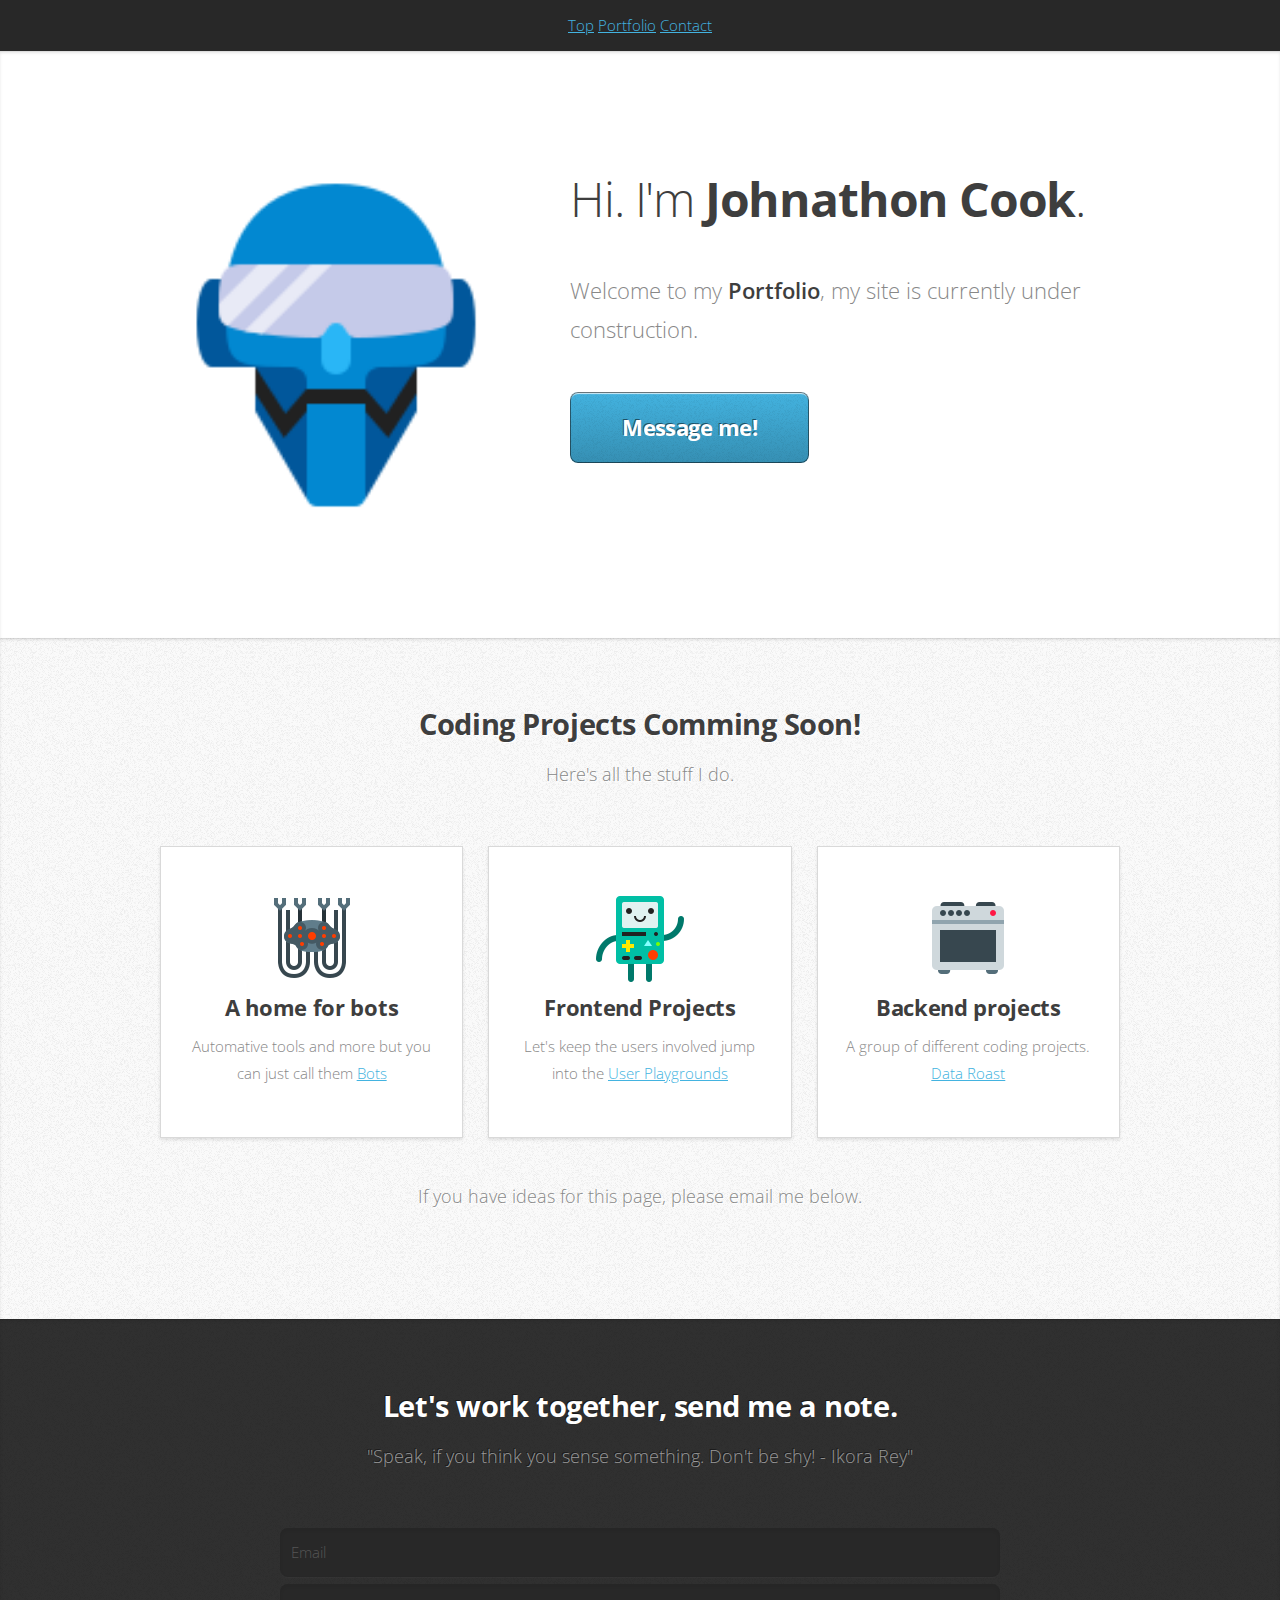
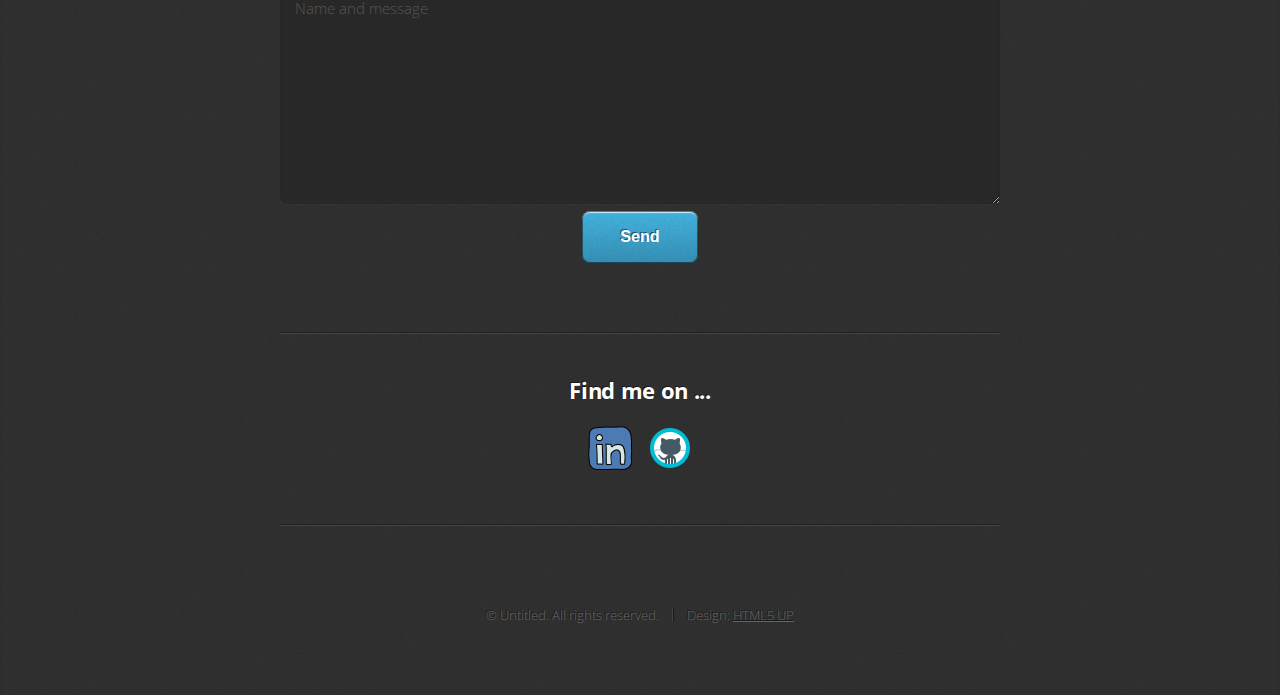
<file: index.html>
<!DOCTYPE HTML>
<!--
  Miniport by HTML5 UP
  html5up.net | @ajlkn
  Free for personal and commercial use under the CCA 3.0 license (html5up.net/license)
-->
<html>
  <head>
    <title>Home Page</title>
    <meta charset="utf-8" />
    <meta name="viewport" content="width=device-width, initial-scale=1, user-scalable=no" />
    <link rel="stylesheet" href="css/main.css" />
  </head>
  <body class="is-preload">

    <!-- Nav -->
      <nav id="nav">
        <ul class="container">
          <li id><a href="#top">Top</a></li>
          <li><a href="#work">Portfolio</a></li>
          <li><a href="#contact">Contact</a></li>
        </ul>
      </nav>

    <!-- Home -->
      <article id="top" class="wrapper style1">
        <div class="container">
          <div class="row">
            <div class="col-4 col-5-large col-12-medium">
              <span class="image fit"><img src="images/joe-pineapples-144.png" alt="" /></span>
            </div>
            <div class="col-8 col-7-large col-12-medium">
              <header>
                <h1>Hi. I'm <strong>Johnathon Cook</strong>.</h1>
              </header>
              <p>Welcome to my <strong>Portfolio</strong>, my site is currently under construction.
              </p>
              <a href="#contact" class="button large scrolly">Message me!</a>
            </div>
          </div>
        </div>
      </article>

    <!-- Top Projects -->
      <article id="work" class="wrapper style2">
        <div class="container">
          <header>
            <h2>Coding Projects Comming Soon!</h2>
            <p>Here's all the stuff I do.</p>
          </header>
          <div class="row aln-center">
    <!-- Bot -->

            <div class="col-4 col-6-medium col-12-small">
              <section class="box style1">
                <img src="images/matrix-hunter-96.png" alt="bot">
                <h3> A home for bots</h3>
                <p>Automative tools and more but 
                  you can just call them <a href="/bots/">Bots</a></p>
               
              </section>
            </div>

  <!-- Game -->
            <div class="col-4 col-6-medium col-12-small">
              <section class="box style1">
                <img src="images/bmo-96.png" alt="game">
                <h3>Frontend Projects</h3>
                <p> Let's keep the users involved jump into the <a href="/uiSkills/">User Playgrounds</a></p>
              </section>
            </div>

<!-- CookBook -->
            <div class="col-4 col-6-medium col-12-small">
              <section class="box style1">
                <img src="images/cooker-96.png" alt="cookbook">
                <h3> Backend projects </h3>
                <p> A group of different coding projects.
                  <a href="/dataRoast/"> Data Roast</a></p>
              </section>
            </div>
          </div>
          <footer>
            <p>If you have ideas for this page, please email me below.</p>
          </footer>
        </div>
      </article>

    <!-- Contact -->
      <article id="contact" class="wrapper style4">
        <div class="container medium">
          <header>
            <h2>Let's work together, send me a note.</h2>
            <p>"Speak, if you think you sense something. Don't be shy! - Ikora Rey"</p>
          </header>
          <div class="row">
            <div class="col-12">
            <!-- modify this form HTML and place wherever you want your form -->

              <form
                action="https://formspree.io/xdqnjdym"
                method="POST">

                <label>
                  
                  <input type="text" name="_replyto" placeholder="Email">
                </label>

                <label>
                  
                  <textarea name="message" placeholder=" Name and message"></textarea>
                </label>

                <!-- your other form fields go here -->

                <button type="submit">Send</button>
              </form>

          </div>
            
            <div class="col-12">
              <hr />
              <h3>Find me on ...</h3>
              <ul class="social">

                <li><a href="https://www.linkedin.com/in/cooksjohns/" class="icon"><img src="images/linkedin.png" alt="" /></a></li>
               <li><a href="https://github.com/Cooks-Johns" class="icon">
                <img src="images/github.png" alt="github_icon">       
               </a></li>
                
              </ul>
              <hr />
            </div>
          </div>
          <footer>
            <ul id="copyright">
              <li>&copy; Untitled. All rights reserved.</li><li>Design: <a href="http://html5up.net">HTML5 UP</a></li>
            </ul>
          </footer>
        </div>
      </article>

    <!-- Scripts -->
      <script src="js/jquery.min.js"></script>
      <script src="js/jquery.scrolly.min.js"></script>
      <script src="js/browser.min.js"></script>
      <script src="js/breakpoints.min.js"></script>
      <script src="js/util.js"></script>
      <script src="js/main.js"></script>

  </body>
</html>
</file>
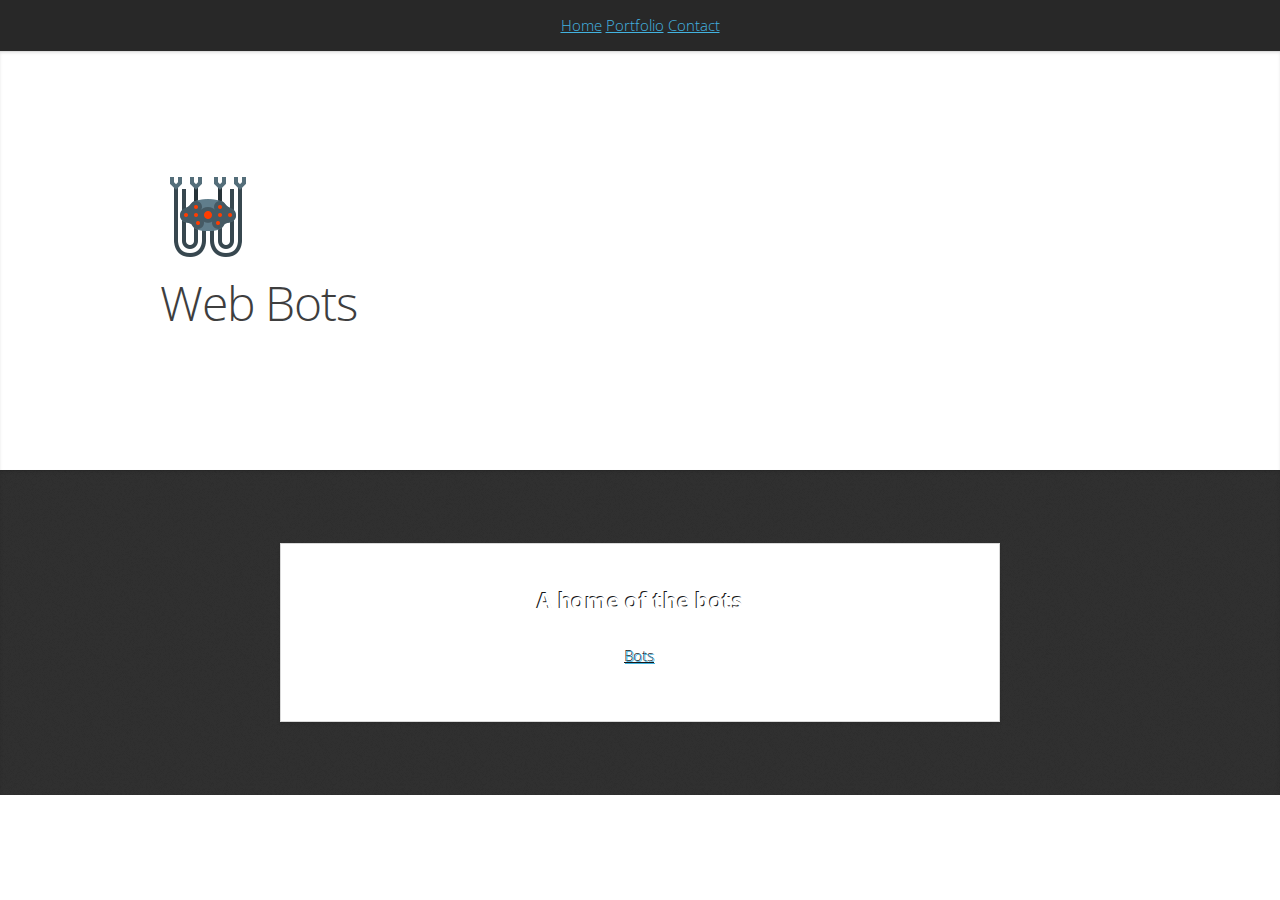
<file: bots/index.html>
<!DOCTYPE HTML>
<!--
  Miniport by HTML5 UP
  html5up.net | @ajlkn
  Free for personal and commercial use under the CCA 3.0 license (html5up.net/license)
-->
<html>
  <head>
    <title>Home Page</title>
    <meta charset="utf-8" />
    <meta name="viewport" content="width=device-width, initial-scale=1, user-scalable=no" />
    <link rel="stylesheet" href="/css/main.css" />
  </head>
  <body class="is-preload">

    <!-- Nav -->
      <nav id="nav">
        <ul class="container">
          <li id><a href="/">Home</a></li>
          <li><a href="#work">Portfolio</a></li>
          <li><a href="#contact">Contact</a></li>
        </ul>
      </nav>

    <!-- Home -->
      <article id="top" class="wrapper style1">
        <div class="container">
          <div class="row">
            <div class="col-4 col-5-large col-12-medium">
             <img src="
                /images/matrix-hunter-96.png" alt="bot">
                <h1> Web Bots</h1>
            </div>
          </div>
        </div>
      </article>

<article id="contact" class="wrapper style4">
        <div class="container medium">

 <div class="col-4 col-6-medium col-12-small">
              <section class="box style1">
                
                <h3> A home of the bots</h3>
                <p> </p>
                <a href="/bots/">Bots</a>
              </section>
            </div>

         </div>
      </article>



    <!-- Scripts -->
      <script src="/js/jquery.min.js"></script>
      <script src="/js/jquery.scrolly.min.js"></script>
      <script src="/js/browser.min.js"></script>
      <script src="/js/breakpoints.min.js"></script>
      <script src="/js/util.js"></script>
      <script src="/js/main.js"></script>

  </body>
</html>
</file>
<file: css/main.css>
@import url("https://fonts.googleapis.com/css?family=Open+Sans:300,300italic,600,600italic,700");
@import url("fontawesome-all.min.css");

/*
	Miniport by HTML5 UP
	html5up.net | @ajlkn
	Free for personal and commercial use under the CCA 3.0 license (html5up.net/license)
*/

html, body, div, span, applet, object,
iframe, h1, h2, h3, h4, h5, h6, p, blockquote,
pre, a, abbr, acronym, address, big, cite,
code, del, dfn, em, img, ins, kbd, q, s, samp,
small, strike, strong, sub, sup, tt, var, b,
u, i, center, dl, dt, dd, ol, ul, li, fieldset,
form, label, legend, table, caption, tbody,
tfoot, thead, tr, th, td, article, aside,
canvas, details, embed, figure, figcaption,
footer, header, hgroup, menu, nav, output, ruby,
section, summary, time, mark, audio, video {
	margin: 0;
	padding: 0;
	border: 0;
	font-size: 100%;
	font: inherit;
	vertical-align: baseline;}

article, aside, details, figcaption, figure,
footer, header, hgroup, menu, nav, section {
	display: block;}

body {
	line-height: 1;
}

ol, ul {
	list-style: none;
}

blockquote, q {
	quotes: none;
}

	blockquote:before, blockquote:after, q:before, q:after {
		content: '';
		content: none;
	}

table {
	border-collapse: collapse;
	border-spacing: 0;
}

body {
	-webkit-text-size-adjust: none;
}

mark {
	background-color: transparent;
	color: inherit;
}

input::-moz-focus-inner {
	border: 0;
	padding: 0;
}

input, select, textarea {
	-moz-appearance: none;
	-webkit-appearance: none;
	-ms-appearance: none;
	appearance: none;
}

/* Basic */

	html {
		box-sizing: border-box;
	}

	*, *:before, *:after {
		box-sizing: inherit;
	}

	body {
		padding-top: 3.5em;
	}

		body.is-preload *, body.is-preload *:before, body.is-preload *:after {
			-moz-animation: none !important;
			-webkit-animation: none !important;
			-ms-animation: none !important;
			animation: none !important;
			-moz-transition: none !important;
			-webkit-transition: none !important;
			-ms-transition: none !important;
			transition: none !important;
		}

	body, input, textarea, select {
		font-family: 'Open Sans', sans-serif;
		line-height: 1.85em;
		color: #888;
		font-weight: 300;
		font-size: 13pt;
	}

	a {
		-moz-transition: color .2s ease-in-out;
		-webkit-transition: color .2s ease-in-out;
		-ms-transition: color .2s ease-in-out;
		transition: color .2s ease-in-out;
		color: #43B3E0;
		text-decoration: underline;
	}

		a:hover {
			color: #43bff0 !important;
		}

		a img {
			border: 0;
		}

	b, strong {
		font-weight: 600;
		color: #3e3e3e;
	}

	i, em {
		font-style: italic;
	}

	sub {
		position: relative;
		top: 0.5em;
		font-size: 0.8em;
	}

	sup {
		position: relative;
		top: -0.5em;
		font-size: 0.8em;
	}

	blockquote {
		border-left: solid 0.75em #eee;
		padding: 1em 0 1em 1.5em;
		font-style: italic;
	}

	h1, h2, h3, h4, h5, h6 {
		color: #3e3e3e;
		margin: 0 0 0.75em 0;
	}

	h1 a, h2 a, h3 a, h4 a, h5 a, h6 a {
		text-decoration: none;
		color: inherit;
	}

	h2, h3, h4, h5, h6 {
		font-weight: 700;
	}

	h1 {
		font-size: 3.25em;
		letter-spacing: -0.025em;
		font-weight: 300;
	}

		h1 strong {
			font-weight: 700;
		}

	h2 {
		font-size: 2em;
		letter-spacing: -0.015em;
	}

	h3 {
		font-size: 1.5em;
		letter-spacing: -0.015em;
	}

	em, i {
		font-style: italic;
	}

	br.clear {
		clear: both;
	}

	hr {
		border: 0;
		border-top: solid 1px #444;
		border-top-color: rgba(0, 0, 0, 0.35);
		box-shadow: 0px 1px 0px 0px rgba(255, 255, 255, 0.1);
		height: 1px;
		margin: 3em 0;
	}

	p, ul, ol, dl, table {
		margin-bottom: 2em;
	}

	header {
		margin: 0 0 3em 0;
	}

		header > p {
			font-size: 1.25em;
			margin: 0;
		}

	footer {
		margin: 3em 0 0 0;
	}

		footer > p {
			font-size: 1.25em;
		}

/* Container */

	.container {
		margin: 0 auto;
		max-width: calc(100% - 50px);
		width: 1200px;
	}

		.container.medium {
			width: 900px;
		}

		@media screen and (max-width: 1680px) {

			.container {
				width: 1200px;
			}

				.container.medium {
					width: 900px;
				}

		}

		@media screen and (max-width: 1280px) {

			.container {
				width: 960px;
			}

				.container.medium {
					width: 720px;
				}

		}

		@media screen and (max-width: 980px) {

			.container {
				width: 100%;
			}

				.container.medium {
					width: 75%;
				}

		}

		@media screen and (max-width: 736px) {

			.container {
				width: 100%;
				max-width: calc(100% - 30px);
			}

				.container.medium {
					width: 100%;
				}

		}

/* Row */

	.row {
		display: flex;
		flex-wrap: wrap;
		box-sizing: border-box;
		align-items: stretch;
	}

		.row > * {
			box-sizing: border-box;
		}

		.row.gtr-uniform > * > :last-child {
			margin-bottom: 0;
		}

		.row.aln-left {
			justify-content: flex-start;
		}

		.row.aln-center {
			justify-content: center;
		}

		.row.aln-right {
			justify-content: flex-end;
		}

		.row.aln-top {
			align-items: flex-start;
		}

		.row.aln-middle {
			align-items: center;
		}

		.row.aln-bottom {
			align-items: flex-end;
		}

		.row > .imp {
			order: -1;
		}

		.row > .col-1 {
			width: 8.33333%;
		}

		.row > .off-1 {
			margin-left: 8.33333%;
		}

		.row > .col-2 {
			width: 16.66667%;
		}

		.row > .off-2 {
			margin-left: 16.66667%;
		}

		.row > .col-3 {
			width: 25%;
		}

		.row > .off-3 {
			margin-left: 25%;
		}

		.row > .col-4 {
			width: 33.33333%;
		}

		.row > .off-4 {
			margin-left: 33.33333%;
		}

		.row > .col-5 {
			width: 41.66667%;
		}

		.row > .off-5 {
			margin-left: 41.66667%;
		}

		.row > .col-6 {
			width: 50%;
		}

		.row > .off-6 {
			margin-left: 50%;
		}

		.row > .col-7 {
			width: 58.33333%;
		}

		.row > .off-7 {
			margin-left: 58.33333%;
		}

		.row > .col-8 {
			width: 66.66667%;
		}

		.row > .off-8 {
			margin-left: 66.66667%;
		}

		.row > .col-9 {
			width: 75%;
		}

		.row > .off-9 {
			margin-left: 75%;
		}

		.row > .col-10 {
			width: 83.33333%;
		}

		.row > .off-10 {
			margin-left: 83.33333%;
		}

		.row > .col-11 {
			width: 91.66667%;
		}

		.row > .off-11 {
			margin-left: 91.66667%;
		}

		.row > .col-12 {
			width: 100%;
		}

		.row > .off-12 {
			margin-left: 100%;
		}

		.row.gtr-0 {
			margin-top: 0px;
			margin-left: 0px;
		}

			.row.gtr-0 > * {
				padding: 0px 0 0 0px;
			}

			.row.gtr-0.gtr-uniform {
				margin-top: 0px;
			}

				.row.gtr-0.gtr-uniform > * {
					padding-top: 0px;
				}

		.row.gtr-25 {
			margin-top: -6.25px;
			margin-left: -6.25px;
		}

			.row.gtr-25 > * {
				padding: 6.25px 0 0 6.25px;
			}

			.row.gtr-25.gtr-uniform {
				margin-top: -6.25px;
			}

				.row.gtr-25.gtr-uniform > * {
					padding-top: 6.25px;
				}

		.row.gtr-50 {
			margin-top: -12.5px;
			margin-left: -12.5px;
		}

			.row.gtr-50 > * {
				padding: 12.5px 0 0 12.5px;
			}

			.row.gtr-50.gtr-uniform {
				margin-top: -12.5px;
			}

				.row.gtr-50.gtr-uniform > * {
					padding-top: 12.5px;
				}

		.row {
			margin-top: -25px;
			margin-left: -25px;
		}

			.row > * {
				padding: 25px 0 0 25px;
			}

			.row.gtr-uniform {
				margin-top: -25px;
			}

				.row.gtr-uniform > * {
					padding-top: 25px;
				}

		.row.gtr-150 {
			margin-top: -37.5px;
			margin-left: -37.5px;
		}

			.row.gtr-150 > * {
				padding: 37.5px 0 0 37.5px;
			}

			.row.gtr-150.gtr-uniform {
				margin-top: -37.5px;
			}

				.row.gtr-150.gtr-uniform > * {
					padding-top: 37.5px;
				}

		.row.gtr-200 {
			margin-top: -50px;
			margin-left: -50px;
		}

			.row.gtr-200 > * {
				padding: 50px 0 0 50px;
			}

			.row.gtr-200.gtr-uniform {
				margin-top: -50px;
			}

				.row.gtr-200.gtr-uniform > * {
					padding-top: 50px;
				}

		@media screen and (max-width: 1680px) {

			.row {
				display: flex;
				flex-wrap: wrap;
				box-sizing: border-box;
				align-items: stretch;
			}

				.row > * {
					box-sizing: border-box;
				}

				.row.gtr-uniform > * > :last-child {
					margin-bottom: 0;
				}

				.row.aln-left {
					justify-content: flex-start;
				}

				.row.aln-center {
					justify-content: center;
				}

				.row.aln-right {
					justify-content: flex-end;
				}

				.row.aln-top {
					align-items: flex-start;
				}

				.row.aln-middle {
					align-items: center;
				}

				.row.aln-bottom {
					align-items: flex-end;
				}

				.row > .imp-xlarge {
					order: -1;
				}

				.row > .col-1-xlarge {
					width: 8.33333%;
				}

				.row > .off-1-xlarge {
					margin-left: 8.33333%;
				}

				.row > .col-2-xlarge {
					width: 16.66667%;
				}

				.row > .off-2-xlarge {
					margin-left: 16.66667%;
				}

				.row > .col-3-xlarge {
					width: 25%;
				}

				.row > .off-3-xlarge {
					margin-left: 25%;
				}

				.row > .col-4-xlarge {
					width: 33.33333%;
				}

				.row > .off-4-xlarge {
					margin-left: 33.33333%;
				}

				.row > .col-5-xlarge {
					width: 41.66667%;
				}

				.row > .off-5-xlarge {
					margin-left: 41.66667%;
				}

				.row > .col-6-xlarge {
					width: 50%;
				}

				.row > .off-6-xlarge {
					margin-left: 50%;
				}

				.row > .col-7-xlarge {
					width: 58.33333%;
				}

				.row > .off-7-xlarge {
					margin-left: 58.33333%;
				}

				.row > .col-8-xlarge {
					width: 66.66667%;
				}

				.row > .off-8-xlarge {
					margin-left: 66.66667%;
				}

				.row > .col-9-xlarge {
					width: 75%;
				}

				.row > .off-9-xlarge {
					margin-left: 75%;
				}

				.row > .col-10-xlarge {
					width: 83.33333%;
				}

				.row > .off-10-xlarge {
					margin-left: 83.33333%;
				}

				.row > .col-11-xlarge {
					width: 91.66667%;
				}

				.row > .off-11-xlarge {
					margin-left: 91.66667%;
				}

				.row > .col-12-xlarge {
					width: 100%;
				}

				.row > .off-12-xlarge {
					margin-left: 100%;
				}

				.row.gtr-0 {
					margin-top: 0px;
					margin-left: 0px;
				}

					.row.gtr-0 > * {
						padding: 0px 0 0 0px;
					}

					.row.gtr-0.gtr-uniform {
						margin-top: 0px;
					}

						.row.gtr-0.gtr-uniform > * {
							padding-top: 0px;
						}

				.row.gtr-25 {
					margin-top: -6.25px;
					margin-left: -6.25px;
				}

					.row.gtr-25 > * {
						padding: 6.25px 0 0 6.25px;
					}

					.row.gtr-25.gtr-uniform {
						margin-top: -6.25px;
					}

						.row.gtr-25.gtr-uniform > * {
							padding-top: 6.25px;
						}

				.row.gtr-50 {
					margin-top: -12.5px;
					margin-left: -12.5px;
				}

					.row.gtr-50 > * {
						padding: 12.5px 0 0 12.5px;
					}

					.row.gtr-50.gtr-uniform {
						margin-top: -12.5px;
					}

						.row.gtr-50.gtr-uniform > * {
							padding-top: 12.5px;
						}

				.row {
					margin-top: -25px;
					margin-left: -25px;
				}

					.row > * {
						padding: 25px 0 0 25px;
					}

					.row.gtr-uniform {
						margin-top: -25px;
					}

						.row.gtr-uniform > * {
							padding-top: 25px;
						}

				.row.gtr-150 {
					margin-top: -37.5px;
					margin-left: -37.5px;
				}

					.row.gtr-150 > * {
						padding: 37.5px 0 0 37.5px;
					}

					.row.gtr-150.gtr-uniform {
						margin-top: -37.5px;
					}

						.row.gtr-150.gtr-uniform > * {
							padding-top: 37.5px;
						}

				.row.gtr-200 {
					margin-top: -50px;
					margin-left: -50px;
				}

					.row.gtr-200 > * {
						padding: 50px 0 0 50px;
					}

					.row.gtr-200.gtr-uniform {
						margin-top: -50px;
					}

						.row.gtr-200.gtr-uniform > * {
							padding-top: 50px;
						}

		}

		@media screen and (max-width: 1280px) {

			.row {
				display: flex;
				flex-wrap: wrap;
				box-sizing: border-box;
				align-items: stretch;
			}

				.row > * {
					box-sizing: border-box;
				}

				.row.gtr-uniform > * > :last-child {
					margin-bottom: 0;
				}

				.row.aln-left {
					justify-content: flex-start;
				}

				.row.aln-center {
					justify-content: center;
				}

				.row.aln-right {
					justify-content: flex-end;
				}

				.row.aln-top {
					align-items: flex-start;
				}

				.row.aln-middle {
					align-items: center;
				}

				.row.aln-bottom {
					align-items: flex-end;
				}

				.row > .imp-large {
					order: -1;
				}

				.row > .col-1-large {
					width: 8.33333%;
				}

				.row > .off-1-large {
					margin-left: 8.33333%;
				}

				.row > .col-2-large {
					width: 16.66667%;
				}

				.row > .off-2-large {
					margin-left: 16.66667%;
				}

				.row > .col-3-large {
					width: 25%;
				}

				.row > .off-3-large {
					margin-left: 25%;
				}

				.row > .col-4-large {
					width: 33.33333%;
				}

				.row > .off-4-large {
					margin-left: 33.33333%;
				}

				.row > .col-5-large {
					width: 41.66667%;
				}

				.row > .off-5-large {
					margin-left: 41.66667%;
				}

				.row > .col-6-large {
					width: 50%;
				}

				.row > .off-6-large {
					margin-left: 50%;
				}

				.row > .col-7-large {
					width: 58.33333%;
				}

				.row > .off-7-large {
					margin-left: 58.33333%;
				}

				.row > .col-8-large {
					width: 66.66667%;
				}

				.row > .off-8-large {
					margin-left: 66.66667%;
				}

				.row > .col-9-large {
					width: 75%;
				}

				.row > .off-9-large {
					margin-left: 75%;
				}

				.row > .col-10-large {
					width: 83.33333%;
				}

				.row > .off-10-large {
					margin-left: 83.33333%;
				}

				.row > .col-11-large {
					width: 91.66667%;
				}

				.row > .off-11-large {
					margin-left: 91.66667%;
				}

				.row > .col-12-large {
					width: 100%;
				}

				.row > .off-12-large {
					margin-left: 100%;
				}

				.row.gtr-0 {
					margin-top: 0px;
					margin-left: 0px;
				}

					.row.gtr-0 > * {
						padding: 0px 0 0 0px;
					}

					.row.gtr-0.gtr-uniform {
						margin-top: 0px;
					}

						.row.gtr-0.gtr-uniform > * {
							padding-top: 0px;
						}

				.row.gtr-25 {
					margin-top: -6.25px;
					margin-left: -6.25px;
				}

					.row.gtr-25 > * {
						padding: 6.25px 0 0 6.25px;
					}

					.row.gtr-25.gtr-uniform {
						margin-top: -6.25px;
					}

						.row.gtr-25.gtr-uniform > * {
							padding-top: 6.25px;
						}

				.row.gtr-50 {
					margin-top: -12.5px;
					margin-left: -12.5px;
				}

					.row.gtr-50 > * {
						padding: 12.5px 0 0 12.5px;
					}

					.row.gtr-50.gtr-uniform {
						margin-top: -12.5px;
					}

						.row.gtr-50.gtr-uniform > * {
							padding-top: 12.5px;
						}

				.row {
					margin-top: -25px;
					margin-left: -25px;
				}

					.row > * {
						padding: 25px 0 0 25px;
					}

					.row.gtr-uniform {
						margin-top: -25px;
					}

						.row.gtr-uniform > * {
							padding-top: 25px;
						}

				.row.gtr-150 {
					margin-top: -37.5px;
					margin-left: -37.5px;
				}

					.row.gtr-150 > * {
						padding: 37.5px 0 0 37.5px;
					}

					.row.gtr-150.gtr-uniform {
						margin-top: -37.5px;
					}

						.row.gtr-150.gtr-uniform > * {
							padding-top: 37.5px;
						}

				.row.gtr-200 {
					margin-top: -50px;
					margin-left: -50px;
				}

					.row.gtr-200 > * {
						padding: 50px 0 0 50px;
					}

					.row.gtr-200.gtr-uniform {
						margin-top: -50px;
					}

						.row.gtr-200.gtr-uniform > * {
							padding-top: 50px;
						}

		}

		@media screen and (max-width: 980px) {

			.row {
				display: flex;
				flex-wrap: wrap;
				box-sizing: border-box;
				align-items: stretch;
			}

				.row > * {
					box-sizing: border-box;
				}

				.row.gtr-uniform > * > :last-child {
					margin-bottom: 0;
				}

				.row.aln-left {
					justify-content: flex-start;
				}

				.row.aln-center {
					justify-content: center;
				}

				.row.aln-right {
					justify-content: flex-end;
				}

				.row.aln-top {
					align-items: flex-start;
				}

				.row.aln-middle {
					align-items: center;
				}

				.row.aln-bottom {
					align-items: flex-end;
				}

				.row > .imp-medium {
					order: -1;
				}

				.row > .col-1-medium {
					width: 8.33333%;
				}

				.row > .off-1-medium {
					margin-left: 8.33333%;
				}

				.row > .col-2-medium {
					width: 16.66667%;
				}

				.row > .off-2-medium {
					margin-left: 16.66667%;
				}

				.row > .col-3-medium {
					width: 25%;
				}

				.row > .off-3-medium {
					margin-left: 25%;
				}

				.row > .col-4-medium {
					width: 33.33333%;
				}

				.row > .off-4-medium {
					margin-left: 33.33333%;
				}

				.row > .col-5-medium {
					width: 41.66667%;
				}

				.row > .off-5-medium {
					margin-left: 41.66667%;
				}

				.row > .col-6-medium {
					width: 50%;
				}

				.row > .off-6-medium {
					margin-left: 50%;
				}

				.row > .col-7-medium {
					width: 58.33333%;
				}

				.row > .off-7-medium {
					margin-left: 58.33333%;
				}

				.row > .col-8-medium {
					width: 66.66667%;
				}

				.row > .off-8-medium {
					margin-left: 66.66667%;
				}

				.row > .col-9-medium {
					width: 75%;
				}

				.row > .off-9-medium {
					margin-left: 75%;
				}

				.row > .col-10-medium {
					width: 83.33333%;
				}

				.row > .off-10-medium {
					margin-left: 83.33333%;
				}

				.row > .col-11-medium {
					width: 91.66667%;
				}

				.row > .off-11-medium {
					margin-left: 91.66667%;
				}

				.row > .col-12-medium {
					width: 100%;
				}

				.row > .off-12-medium {
					margin-left: 100%;
				}

				.row.gtr-0 {
					margin-top: 0px;
					margin-left: 0px;
				}

					.row.gtr-0 > * {
						padding: 0px 0 0 0px;
					}

					.row.gtr-0.gtr-uniform {
						margin-top: 0px;
					}

						.row.gtr-0.gtr-uniform > * {
							padding-top: 0px;
						}

				.row.gtr-25 {
					margin-top: -6.25px;
					margin-left: -6.25px;
				}

					.row.gtr-25 > * {
						padding: 6.25px 0 0 6.25px;
					}

					.row.gtr-25.gtr-uniform {
						margin-top: -6.25px;
					}

						.row.gtr-25.gtr-uniform > * {
							padding-top: 6.25px;
						}

				.row.gtr-50 {
					margin-top: -12.5px;
					margin-left: -12.5px;
				}

					.row.gtr-50 > * {
						padding: 12.5px 0 0 12.5px;
					}

					.row.gtr-50.gtr-uniform {
						margin-top: -12.5px;
					}

						.row.gtr-50.gtr-uniform > * {
							padding-top: 12.5px;
						}

				.row {
					margin-top: -25px;
					margin-left: -25px;
				}

					.row > * {
						padding: 25px 0 0 25px;
					}

					.row.gtr-uniform {
						margin-top: -25px;
					}

						.row.gtr-uniform > * {
							padding-top: 25px;
						}

				.row.gtr-150 {
					margin-top: -37.5px;
					margin-left: -37.5px;
				}

					.row.gtr-150 > * {
						padding: 37.5px 0 0 37.5px;
					}

					.row.gtr-150.gtr-uniform {
						margin-top: -37.5px;
					}

						.row.gtr-150.gtr-uniform > * {
							padding-top: 37.5px;
						}

				.row.gtr-200 {
					margin-top: -50px;
					margin-left: -50px;
				}

					.row.gtr-200 > * {
						padding: 50px 0 0 50px;
					}

					.row.gtr-200.gtr-uniform {
						margin-top: -50px;
					}

						.row.gtr-200.gtr-uniform > * {
							padding-top: 50px;
						}

		}

		@media screen and (max-width: 736px) {

			.row {
				display: flex;
				flex-wrap: wrap;
				box-sizing: border-box;
				align-items: stretch;
			}

				.row > * {
					box-sizing: border-box;
				}

				.row.gtr-uniform > * > :last-child {
					margin-bottom: 0;
				}

				.row.aln-left {
					justify-content: flex-start;
				}

				.row.aln-center {
					justify-content: center;
				}

				.row.aln-right {
					justify-content: flex-end;
				}

				.row.aln-top {
					align-items: flex-start;
				}

				.row.aln-middle {
					align-items: center;
				}

				.row.aln-bottom {
					align-items: flex-end;
				}

				.row > .imp-small {
					order: -1;
				}

				.row > .col-1-small {
					width: 8.33333%;
				}

				.row > .off-1-small {
					margin-left: 8.33333%;
				}

				.row > .col-2-small {
					width: 16.66667%;
				}

				.row > .off-2-small {
					margin-left: 16.66667%;
				}

				.row > .col-3-small {
					width: 25%;
				}

				.row > .off-3-small {
					margin-left: 25%;
				}

				.row > .col-4-small {
					width: 33.33333%;
				}

				.row > .off-4-small {
					margin-left: 33.33333%;
				}

				.row > .col-5-small {
					width: 41.66667%;
				}

				.row > .off-5-small {
					margin-left: 41.66667%;
				}

				.row > .col-6-small {
					width: 50%;
				}

				.row > .off-6-small {
					margin-left: 50%;
				}

				.row > .col-7-small {
					width: 58.33333%;
				}

				.row > .off-7-small {
					margin-left: 58.33333%;
				}

				.row > .col-8-small {
					width: 66.66667%;
				}

				.row > .off-8-small {
					margin-left: 66.66667%;
				}

				.row > .col-9-small {
					width: 75%;
				}

				.row > .off-9-small {
					margin-left: 75%;
				}

				.row > .col-10-small {
					width: 83.33333%;
				}

				.row > .off-10-small {
					margin-left: 83.33333%;
				}

				.row > .col-11-small {
					width: 91.66667%;
				}

				.row > .off-11-small {
					margin-left: 91.66667%;
				}

				.row > .col-12-small {
					width: 100%;
				}

				.row > .off-12-small {
					margin-left: 100%;
				}

				.row.gtr-0 {
					margin-top: 0px;
					margin-left: 0px;
				}

					.row.gtr-0 > * {
						padding: 0px 0 0 0px;
					}

					.row.gtr-0.gtr-uniform {
						margin-top: 0px;
					}

						.row.gtr-0.gtr-uniform > * {
							padding-top: 0px;
						}

				.row.gtr-25 {
					margin-top: -3.75px;
					margin-left: -3.75px;
				}

					.row.gtr-25 > * {
						padding: 3.75px 0 0 3.75px;
					}

					.row.gtr-25.gtr-uniform {
						margin-top: -3.75px;
					}

						.row.gtr-25.gtr-uniform > * {
							padding-top: 3.75px;
						}

				.row.gtr-50 {
					margin-top: -7.5px;
					margin-left: -7.5px;
				}

					.row.gtr-50 > * {
						padding: 7.5px 0 0 7.5px;
					}

					.row.gtr-50.gtr-uniform {
						margin-top: -7.5px;
					}

						.row.gtr-50.gtr-uniform > * {
							padding-top: 7.5px;
						}

				.row {
					margin-top: -15px;
					margin-left: -15px;
				}

					.row > * {
						padding: 15px 0 0 15px;
					}

					.row.gtr-uniform {
						margin-top: -15px;
					}

						.row.gtr-uniform > * {
							padding-top: 15px;
						}

				.row.gtr-150 {
					margin-top: -22.5px;
					margin-left: -22.5px;
				}

					.row.gtr-150 > * {
						padding: 22.5px 0 0 22.5px;
					}

					.row.gtr-150.gtr-uniform {
						margin-top: -22.5px;
					}

						.row.gtr-150.gtr-uniform > * {
							padding-top: 22.5px;
						}

				.row.gtr-200 {
					margin-top: -30px;
					margin-left: -30px;
				}

					.row.gtr-200 > * {
						padding: 30px 0 0 30px;
					}

					.row.gtr-200.gtr-uniform {
						margin-top: -30px;
					}

						.row.gtr-200.gtr-uniform > * {
							padding-top: 30px;
						}

		}

/* Form */

	form label {
		color: #3e3e3e;
		font-weight: 700;
		display: block;
		margin: 0 0 0.5em 0;
	}

	form input[type=text],
	form input[type=email],
	form input[type=password],
	form select,
	form textarea {
		-moz-transition: background .2s ease-in-out, box-shadow .2s ease-in-out;
		-webkit-transition: background .2s ease-in-out, box-shadow .2s ease-in-out;
		-ms-transition: background .2s ease-in-out, box-shadow .2s ease-in-out;
		transition: background .2s ease-in-out, box-shadow .2s ease-in-out;
		-webkit-appearance: none;
		display: block;
		border: 0;
		padding: 0.75em;
		font-size: 1em;
		border-radius: 8px;
		border: solid 1px #ddd;
		background: #fff;
		color: #bbb;
		box-shadow: inset 0px 2px 3px 1px rgba(0, 0, 0, 0.05), 0px 1px 0px 0px rgba(255, 255, 255, 0.025);
		width: 100%;
	}

		form input[type=text]:focus,
		form input[type=email]:focus,
		form input[type=password]:focus,
		form select:focus,
		form textarea:focus {
			background: #fafafa;
			box-shadow: inset 0px 2px 5px 0px rgba(0, 0, 0, 0.05), 0px 1px 0px 0px rgba(255, 255, 255, 0.025), inset 0px 0px 2px 1px #43bff0;
		}

	form textarea {
		height: 15em;
	}

	form .actions:last-child {
		margin-bottom: 0;
	}

	form ::-webkit-input-placeholder {
		color: #555 !important;
	}

	form :-moz-placeholder {
		color: #555 !important;
	}

	form ::-moz-placeholder {
		color: #555 !important;
	}

	form :-ms-input-placeholder {
		color: #555 !important;
	}

	form ::-moz-focus-inner {
		border: 0;
	}

/* Tables */

	table {
		width: 100%;
	}

		table.default {
			width: 100%;
		}

			table.default tr {
				border-top: solid 1px #eee;
			}

				table.default tr:first-child {
					border-top: 0;
				}

			table.default td {
				padding: 0.5em 1em 0.5em 1em;
			}

			table.default th {
				text-align: left;
				padding: 0.5em 1em 0.5em 1em;
				font-weight: 600;
				margin: 0 0 1em 0;
			}

			table.default thead {
				background: #4f4f4f;
				color: #fff;
			}

/* Section/Article */

	section, article {
		margin-bottom: 3em;
	}

	section > :last-child,
	article > :last-child,
	section:last-child,
	article:last-child {
		margin-bottom: 0;
	}

/* Image */

	.image {
		display: inline-block;
		position: relative;
	}

		.image img {
			display: block;
			width: 100%;
		}

		.image.fit {
			display: block;
			width: 100%;
		}

		.image.featured {
			display: block;
			width: 100%;
			margin: 0 0 2em 0;
		}

		.image.left {
			float: left;
			margin: 0 2em 2em 0;
		}

		.image.centered {
			display: block;
			margin: 0 0 2em 0;
		}

			.image.centered img {
				margin: 0 auto;
				width: auto;
			}

/* Button */

	input[type="button"],
	input[type="submit"],
	input[type="reset"],
	button,
	.button {
		background-image: url("images/bg.png"), -moz-linear-gradient(top, rgba(0, 0, 0, 0), rgba(0, 0, 0, 0.2));
		background-image: url("images/bg.png"), -webkit-linear-gradient(top, rgba(0, 0, 0, 0), rgba(0, 0, 0, 0.2));
		background-image: url("images/bg.png"), -ms-linear-gradient(top, rgba(0, 0, 0, 0), rgba(0, 0, 0, 0.2));
		background-image: url("images/bg.png"), linear-gradient(top, rgba(0, 0, 0, 0), rgba(0, 0, 0, 0.2));
		-moz-transition: background-color .2s ease-in-out;
		-webkit-transition: background-color .2s ease-in-out;
		-ms-transition: background-color .2s ease-in-out;
		transition: background-color .2s ease-in-out;
		-webkit-appearance: none;
		position: relative;
		display: inline-block;
		color: #fff !important;
		text-decoration: none;
		font-weight: 700;
		border: 0;
		outline: 0;
		cursor: pointer;
		border-radius: 8px;
		text-shadow: -1px -1px 0.5px rgba(0, 0, 0, 0.5);
		overflow: hidden;
		box-shadow: inset 0px 0px 0px 1px rgba(0, 0, 0, 0.5), inset 0px 2px 1px 0px rgba(255, 255, 255, 0.75);
		background-color: #43B3E0;
		padding: 1em 2.35em 1em 2.35em;
		font-size: 1.1em;
		max-width: 24em;
	}

		input[type="button"]:hover,
		input[type="submit"]:hover,
		input[type="reset"]:hover,
		button:hover,
		.button:hover {
			background-color: #43bff0;
			color: #fff !important;
		}

		input[type="button"]:active,
		input[type="submit"]:active,
		input[type="reset"]:active,
		button:active,
		.button:active {
			background-color: #3BA8D3;
			top: 1px;
		}

		input[type="button"].large,
		input[type="submit"].large,
		input[type="reset"].large,
		button.large,
		.button.large {
			font-size: 1.5em;
			letter-spacing: -0.025em;
		}

		input[type="button"].alt,
		input[type="submit"].alt,
		input[type="reset"].alt,
		button.alt,
		.button.alt {
			background-color: #444;
			box-shadow: inset 0px 0px 0px 1px #242424, inset 0px 2px 1px 0px rgba(255, 255, 255, 0.2);
		}

			input[type="button"].alt:hover,
			input[type="submit"].alt:hover,
			input[type="reset"].alt:hover,
			button.alt:hover,
			.button.alt:hover {
				background-color: #4f4f4f;
				color: #fff !important;
			}

			input[type="button"].alt:active,
			input[type="submit"].alt:active,
			input[type="reset"].alt:active,
			button.alt:active,
			.button.alt:active {
				background-color: #3f3f3f;
			}

/* List */

	ul {
		list-style: disc;
		padding-left: 1em;
	}

		ul li {
			padding-left: 0.5em;
		}

	ol {
		list-style: decimal;
		padding-left: 1.25em;
	}

		ol li {
			padding-left: 0.25em;
		}

/* Social */

	ul.social {
		cursor: default;
		margin: 0;
		list-style: none;
		padding-left: 0;
	}

		ul.social li {
			position: relative;
			display: inline-block;
			margin: 0.25em;
			top: 0;
			padding-left: 0;
		}

			ul.social li a {
				-moz-transition: top .2s ease-in-out;
				-webkit-transition: top .2s ease-in-out;
				-ms-transition: top .2s ease-in-out;
				transition: top .2s ease-in-out;
				display: block;
				width: 48px;
				height: 48px;
				border-radius: 6px;
				top: 0;
				position: relative;
			}

				ul.social li a:before {
					background-image: url("images/bg.png"), -moz-linear-gradient(top, rgba(0, 0, 0, 0), rgba(0, 0, 0, 0.2));
					background-image: url("images/bg.png"), -webkit-linear-gradient(top, rgba(0, 0, 0, 0), rgba(0, 0, 0, 0.2));
					background-image: url("images/bg.png"), -ms-linear-gradient(top, rgba(0, 0, 0, 0), rgba(0, 0, 0, 0.2));
					background-image: url("images/bg.png"), linear-gradient(top, rgba(0, 0, 0, 0), rgba(0, 0, 0, 0.2));
					-moz-transition: background-color .2s ease-in-out;
					-webkit-transition: background-color .2s ease-in-out;
					-ms-transition: background-color .2s ease-in-out;
					transition: background-color .2s ease-in-out;
					background-color: #444;
					border-radius: 6px;
					box-shadow: inset 0px 0px 0px 1px #282828, inset 0px 2px 1px 0px rgba(255, 255, 255, 0.1);
					color: #2E2E2E !important;
					display: block;
					font-size: 26px;
					height: 48px;
					line-height: 48px;
					text-align: center;
					outline: 0;
					overflow: hidden;
					text-shadow: 1px 1px 0px rgba(255, 255, 255, 0.1);
					width: 48px;
				}

				ul.social li a.fa-twitter {
					background-color: #2DAAE4;
				}

				ul.social li a.fa-facebook-f {
					background-color: #3C5A98;
				}

				ul.social li a.fa-dribbble {
					background-color: #C4376B;
				}

				ul.social li a.fa-linkedin-in {
					background-color: #006599;
				}

				ul.social li a.fa-tumblr {
					background-color: #51718A;
				}

				ul.social li a.fa-google-plus {
					background-color: #DA2713;
				}

				ul.social li a.fa-github {
					background-color: #FAFAFA;
				}

				ul.social li a.fa-rss {
					background-color: #F2600B;
				}

				ul.social li a.fa-instagram {
					background-color: #E0D7C8;
				}

				ul.social li a.fa-foursquare {
					background-color: #39A3D4;
				}

				ul.social li a.fa-skype {
					background-color: #10BEF1;
				}

				ul.social li a.fa-soundcloud {
					background-color: #FE5419;
				}

				ul.social li a.fa-youtube {
					background-color: #BF2E25;
				}

				ul.social li a.fa-blogger {
					background-color: #FF6501;
				}

				ul.social li a.fa-flickr {
					background-color: #0062DB;
				}

				ul.social li a.fa-vimeo {
					background-color: #4C8AB0;
				}

				ul.social li a:hover {
					top: -5px;
				}

					ul.social li a:hover:before {
						background-color: transparent;
					}

/* Actions */

	ul.actions {
		list-style: none;
		padding-left: 0;
	}

		ul.actions li {
			display: inline-block;
			margin: 0 0 0 1em;
			padding-left: 0;
		}

			ul.actions li:first-child {
				margin-left: 0;
			}

/* Box */

	.box {
		background: #fff;
		box-shadow: inset 0px 0px 0px 1px rgba(0, 0, 0, 0.15), 0px 2px 3px 0px rgba(0, 0, 0, 0.1);
		text-align: center;
		padding: 2em;
	}

		.box.style1 {
			padding: 3em 2em 3.5em 2em;
		}

			.box.style1 h3 {
				margin-bottom: 0.5em;
			}

		.box.style2 h3 {
			margin-bottom: 0.25em;
		}

		.box.style2 .image {
			position: relative;
			left: 2em;
			top: 2em;
			margin: -4em 0 4em -4em;
			width: auto;
		}

/* Icons */

	.icon {
		text-decoration: none;
		text-decoration: none;
	}

		.icon:before {
			-moz-osx-font-smoothing: grayscale;
			-webkit-font-smoothing: antialiased;
			display: inline-block;
			font-style: normal;
			font-variant: normal;
			text-rendering: auto;
			line-height: 1;
			text-transform: none !important;
			font-family: 'Font Awesome 5 Free';
			font-weight: 400;
		}

		.icon:before {
			font-size: 1.25em;
		}

		.icon > .label {
			display: none;
		}

		.icon.solid:before {
			font-weight: 900;
		}

		.icon.brands:before {
			font-family: 'Font Awesome 5 Brands';
		}

		.icon.featured {
			color: #EA8A95;
			display: block;
			margin: 0 0 1.5em 0;
			cursor: default;
		}

			.icon.featured:before {
				font-size: 6em;
			}

/* Wrappers */

	.wrapper {
		background-image: url("images/bg.png");
		box-shadow: inset 0px 1px 0px 0px rgba(0, 0, 0, 0.05), inset 0px 2px 3px 0px rgba(0, 0, 0, 0.1);
		padding: 8em 0 8em 0;
		text-align: center;
	}

		.wrapper.style1 {
			background-image: none;
			background-color: #fff;
		}

		.wrapper.style2 {
			background-color: #fafafa;
			text-shadow: 1px 1px 0px #fff;
		}

		.wrapper.style3 {
			background-color: #f4f4f4;
			text-shadow: 1px 1px 0px #fff;
		}

		.wrapper.style4 {
			background-color: #303030;
			color: #999;
			text-shadow: -1px -1px 0px #181818;
		}

			.wrapper.style4 h1, .wrapper.style4 h2, .wrapper.style4 h3, .wrapper.style4 h4, .wrapper.style4 h5, .wrapper.style4 h6 {
				color: #fff;
			}

			.wrapper.style4 form input[type=text],
			.wrapper.style4 form input[type=password],
			.wrapper.style4 form select,
			.wrapper.style4 form textarea {
				border: none;
				background: #282828;
			}

				.wrapper.style4 form input[type=text]:focus,
				.wrapper.style4 form input[type=password]:focus,
				.wrapper.style4 form select:focus,
				.wrapper.style4 form textarea:focus {
					background: #252525;
				}

/* Nav */

	#nav {
		background-color: #282828;
		text-align: center;
		position: fixed;
		left: 0;
		top: 0;
		width: 100%;
		z-index: 10000;
		cursor: default;
		height: 3.5em;
		line-height: 3.5em;
	}

		#nav ul {
			margin-bottom: 0;
			list-style: none;
			padding-left: 0;
		}

		#nav li {
			display: inline-block;
			padding-left: 0;
		}

		#nav a label{
			-moz-transition: background-color .2s ease-in-out;
			-webkit-transition: background-color .2s ease-in-out;
			-ms-transition: background-color .2s ease-in-out;
			transition: background-color .2s ease-in-out;
			position: relative;
			display: block;
			color: #fff;
			text-decoration: none;
			outline: 0;
			font-weight: 600;
			border-radius: 8px;
			color: #fff;
			height: 2.5em;
			line-height: 2.5em;
			padding: 0 1.25em;
		}

			#nav a:hover {
				color: #fff !important;
				background: #383838;
			}

			#nav a.active {
				background: #484848;
			}

				#nav a.active:before {
					content: '';
					display: block;
					position: absolute;
					bottom: -0.6em;
					left: 50%;
					margin-left: -0.75em;
					border-left: solid 0.75em transparent;
					border-right: solid 0.75em transparent;
					border-top: solid 0.6em #282828;
				}

/* Articles */

	body > article {
		margin-bottom: 0;
	}

	#top {
		padding: 10em 0 10em 0;
		text-align: left;
	}

		#top .image {
			border-radius: 100%;
			width: 20em;
			height: 20em;
			margin: 0;
		}

			#top .image img {
				border-radius: 100%;
			}

		#top h1 {
			margin-top: 0.35em;
		}

		#top p {
			font-size: 1.5em;
			line-height: 1.75em;
		}

			#top p a {
				color: inherit;
			}

	#contact footer {
		font-size: 0.9em;
	}

/* Copyright */

	#copyright {
		color: #666;
		font-size: 1em;
		line-height: 1em;
		list-style: none;
		padding-left: 0;
		margin-bottom: 0;
	}

		#copyright li {
			display: inline-block;
			border-left: solid 1px rgba(0, 0, 0, 0.5);
			box-shadow: -1px 0px 0px 0px rgba(255, 255, 255, 0.1);
			padding: 0 0 0 1em;
			margin: 0 0 0 1em;
		}

			#copyright li:first-child {
				border: 0;
				box-shadow: none;
				padding-left: 0;
				margin-left: 0;
			}

		#copyright a {
			-moz-transition: color .2s ease-in-out;
			-webkit-transition: color .2s ease-in-out;
			-ms-transition: color .2s ease-in-out;
			transition: color .2s ease-in-out;
			color: inherit;
		}

			#copyright a:hover {
				color: #777;
			}

/* Large */

	@media screen and (max-width: 1280px) {

		/* Basic */

			body {
				font-size: 11pt;
			}

			input, textarea, select {
				font-size: 11pt;
			}

			header {
				margin: 0 0 4em 0;
			}

		/* Wrappers */

			.wrapper {
				padding: 5em 0 5em 0;
				text-align: center;
			}

				.wrapper.style4 .row-special {
					margin: 2em 0 0 0;
					padding: 2em 0 2em 0;
				}

		/* Articles */

			#top {
				padding: 8em 0;
			}

				#top .image {
					width: 24em;
					height: 24em;
					margin: 0;
				}

	}

/* Medium */

	@media screen and (max-width: 980px) {

		/* Articles */

			#top {
				text-align: center;
				padding: 5em 0;
			}

				#top .image {
					margin: 0 auto 2em auto;
				}

	}

/* Small */

	@media screen and (max-width: 736px) {

		/* Basic */

			body {
				padding-top: 44px;
			}

			body, input, textarea, select {
				line-height: 1.75em;
				font-size: 10pt;
				letter-spacing: 0;
			}

			h1, h2, h3, h4, h5, h6 {
				font-size: 1.25em;
				margin: 0 0 0.4em 0;
			}

			h1 {
				font-size: 2.25em;
				line-height: 1.25em;
			}

			header {
				margin: 0 0 2em 0;
			}

				header > p {
					font-size: 1.25em;
				}

			footer {
				margin: 2.5em 0 0 0;
			}

				footer > p {
					font-size: 1.25em;
				}

			hr {
				margin: 1.5em 0 2em 0;
			}

		/* Section/Article */

			section, article {
				clear: both;
			}

		/* Button */

			input[type="button"],
			input[type="submit"],
			input[type="reset"],
			button,
			.button {
				text-align: center;
				font-size: 1.2em;
				width: 100%;
				padding: 1em 0 1em 0;
			}

				input[type="button"].large,
				input[type="submit"].large,
				input[type="reset"].large,
				button.large,
				.button.large {
					font-size: 1.2em;
					letter-spacing: 0;
				}

		/* Social */

			ul.social {
				padding: 1em 0.5em 0 0.5em;
			}

				ul.social li {
					margin: 0.5em 0.5em 0.5em 0.5em;
				}

					ul.social li a {
						top: 0 !important;
					}

						ul.social li a:before {
							background-color: transparent !important;
						}

		/* Actions */

			ul.actions {
				margin: 0;
			}

				ul.actions li {
					display: block;
					margin: 15px 0 0 0;
				}

					ul.actions li:first-child {
						margin-top: 0;
					}

		/* Box */

			.box {
				padding: 30px 20px 30px 20px;
				margin: 0 0 20px 0 !important;
			}

				.box h3 {
					margin-bottom: 0.25em;
				}

				.box .image.centered {
					margin-bottom: 1em;
				}

				.box .image.featured {
					position: relative;
					left: 20px;
					top: 20px;
					margin: -50px 0 50px -40px;
					width: auto;
				}

				.box.style1 {
					max-width: 32em;
					margin-left: auto !important;
					margin-right: auto !important;
				}

				.box.style2 {
					max-width: 32em;
					margin-left: auto !important;
					margin-right: auto !important;
				}

		/* Wrappers */

			.wrapper {
				padding: 3em 0;
				text-align: center;
			}

		/* Nav */

			#nav {
				height: 44px;
				line-height: 44px;
			}

				#nav a {
					padding: 0 0.75em;
					height: inherit;
					line-height: inherit;
					border-radius: 0;
				}

					#nav a:hover {
						background-color: transparent;
					}

		/* Articles */

			#top {
				padding: 3em 0;
			}

				#top .image {
					width: 15em;
					height: 15em;
					margin-bottom: 0;
				}

				#top p {
					font-size: 1em;
				}

			#contact footer {
				margin: 0;
			}

		/* Copyright */

			#copyright {
				font-size: 1em;
				margin: 0;
			}

				#copyright li {
					display: block;
					margin: 1em 0 0 0;
					padding: 0;
					box-shadow: none;
					border-left: 0;
				}

					#copyright li:first-child {
						margin-top: 0;
					}

	}
</file>
